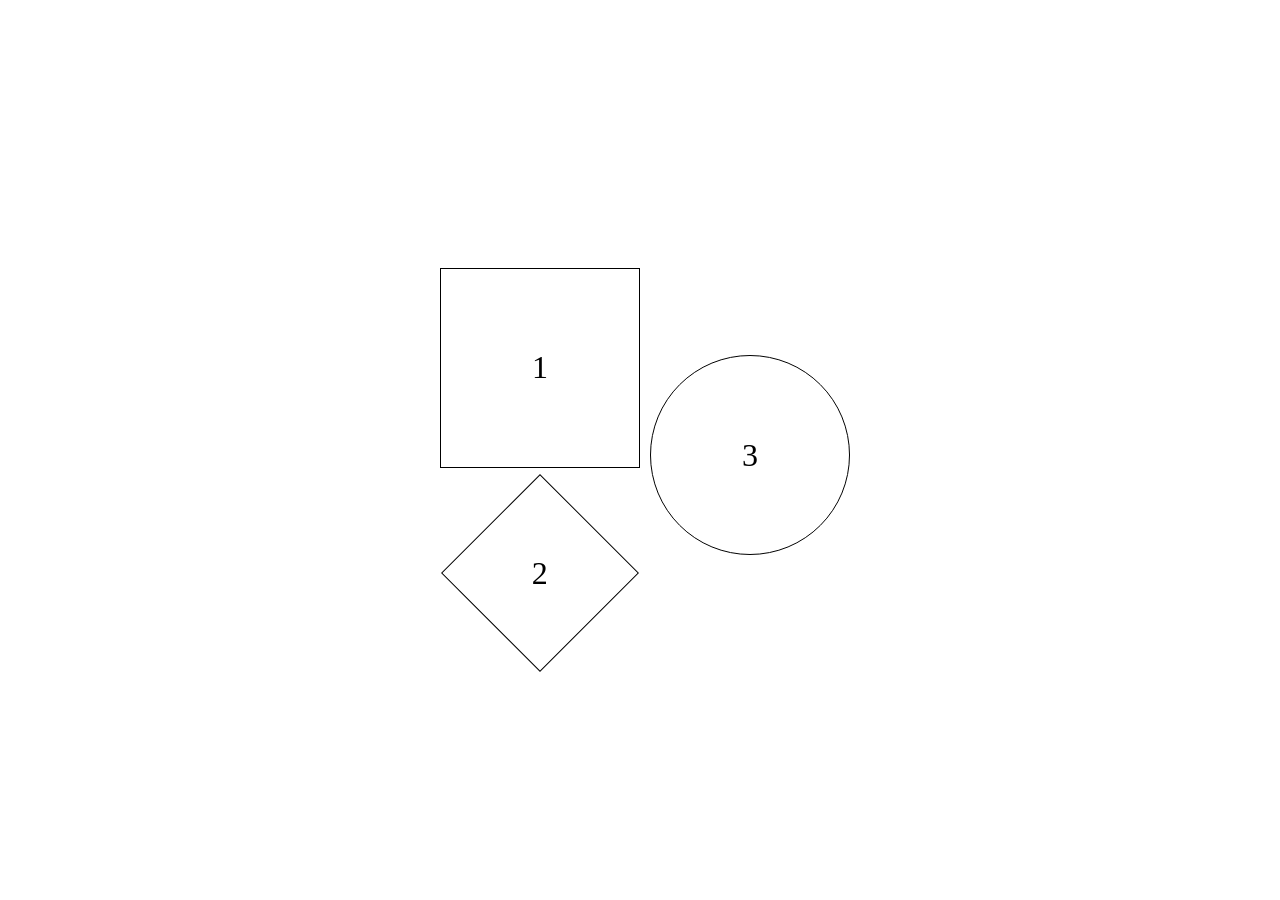
<file: SquaresHover/index.html>
<!DOCTYPE html>
<html lang="en">
<head>
    <meta charset="UTF-8">
    <meta name="viewport" content="width=device-width, initial-scale=1.0">
    <title>Shapes Game</title>
    <link rel="stylesheet" href="style.CSS">
</head>
<body>
    <div id="main">
        <div id="box">
           <div id="square" class="shape"><h1>1</h1></div>
           <div id="diamond" class="shape"><h1>2</h1></div>
        </div>
           <div id="circle" class="shape"><h1>3</h1></div>    
    </div>
</body>
</html>
</file>
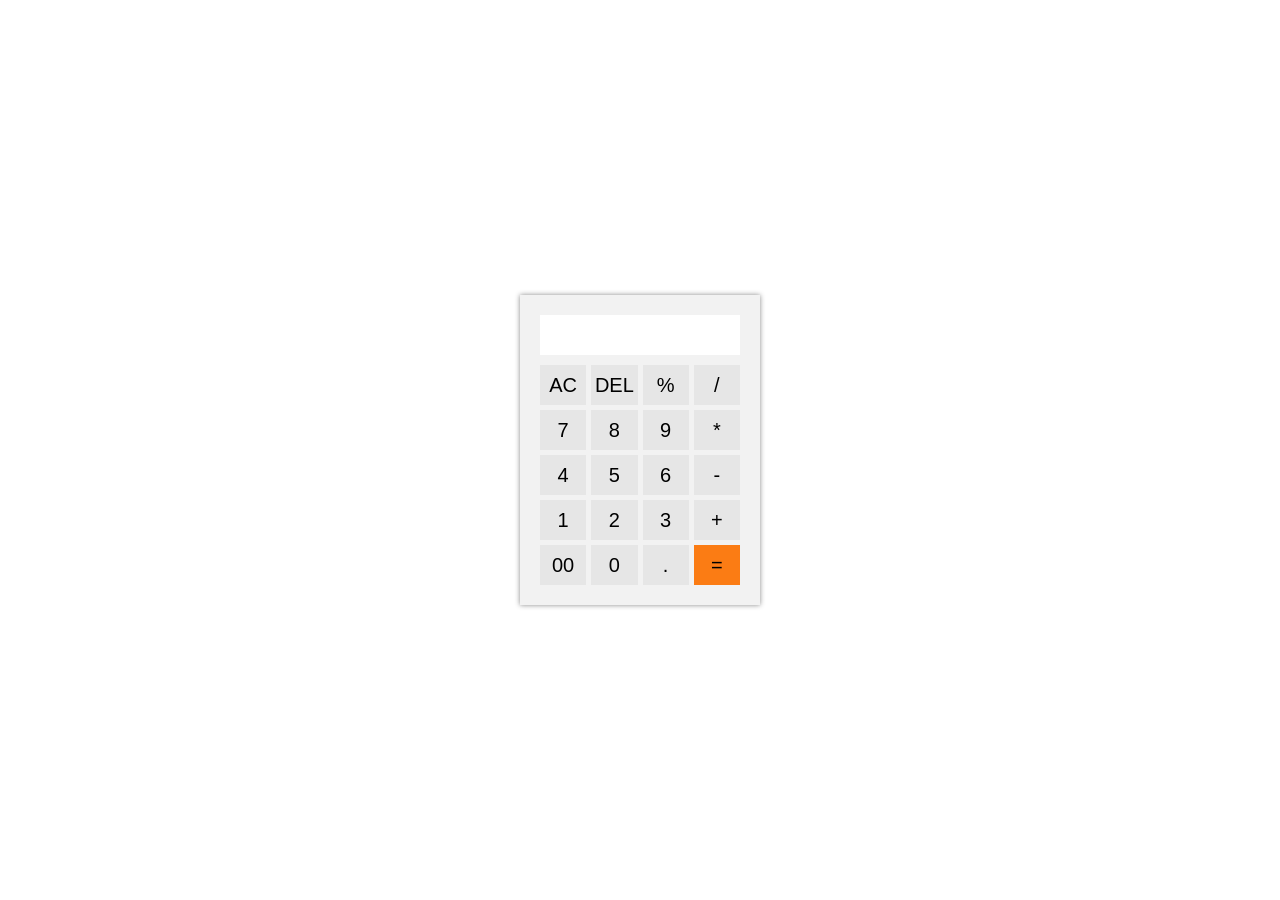
<file: calculator.html>
<!DOCTYPE html>
<html lang="en">
<head>
    <meta charset="UTF-8">
    <meta name="viewport" content="width=device-width, initial-scale=1.0">
    <title>Document</title>
</head>
<style>
    *{
        margin: 0;
        padding: 0;
        box-sizing: border-box;
    }
    body{
        width: 100%;
        height: 100vh;
        display: grid;
        place-items: center;
    }
    .calculator{
        margin: auto;
        padding: 20px;
        background-color: #f2f2f2;
        box-shadow: 0px 0px 5px #888888;
        width: 240px;
    }
    .display{
        margin-bottom: 10px;
    }
    input[type="text"]{
        width: 100%;
        height: 40px;
        font-size: 20px;
        text-align:right;
        padding-right: 5px;
        border: none;
        background-color: #fff;
    }
    .button{
        display: grid;
        grid-template-columns: repeat(4,1fr);
        grid-gap: 5px;
    }
    button{
        height:40px;
        font-size: 20px;
        background-color: #e6e6e6;
        border:none;
        cursor: pointer;
    }
    button:hover{
        background-color: #d9d9d9;
    }
    .eg{
        background-color: #fb7c14;
    }
    .eg:hover{
        background-color: #fb7c14;
    }
</style>
<body>
    <div class="calculator">
        <div class="display" disabled>
            <input type="text" id="result">
        </div>
        <div class="button">
            <button onclick="clearResult()">AC</button>
            <button onclick="deleteResult()">DEL</button>
            <button onclick="insertValue('%')">%</button>
            <button onclick="insertValue('/')">/</button>
            <button onclick="insertValue('7')">7</button>
            <button onclick="insertValue('8')">8</button>
            <button onclick="insertValue('9')">9</button>
            <button onclick="insertValue('*')">*</button>
            <button onclick="insertValue('4')">4</button>
            <button onclick="insertValue('5')">5</button>
            <button onclick="insertValue('6')">6</button>
            <button onclick="insertValue('-')">-</button>
            <button onclick="insertValue('1')">1</button>
            <button onclick="insertValue('2')">2</button>
            <button onclick="insertValue('3')">3</button>
            <button onclick="insertValue('+')">+</button>
            <button onclick="insertValue('00')">00</button>
            <button onclick="insertValue('0')">0</button>
            <button onclick="insertValue('.')">.</button>
            <button class="eg" onclick="calculate()">=</button>
        </div>
    </div>
    <script>
          let Result=document.getElementById('result');
          function insertValue(value){
            Result.value +=value;
          }

          function clearResult(){
            Result.value='';
          }

          function deleteResult(){
            Result.value = result.value.slice(0,-1);
          }

          function calculate(){
            try{
                Result.value = eval(Result.value);
            }
            catch(error){
                Result.value = "error";
        }
    }
    </script>
</body>
</html>
</file>
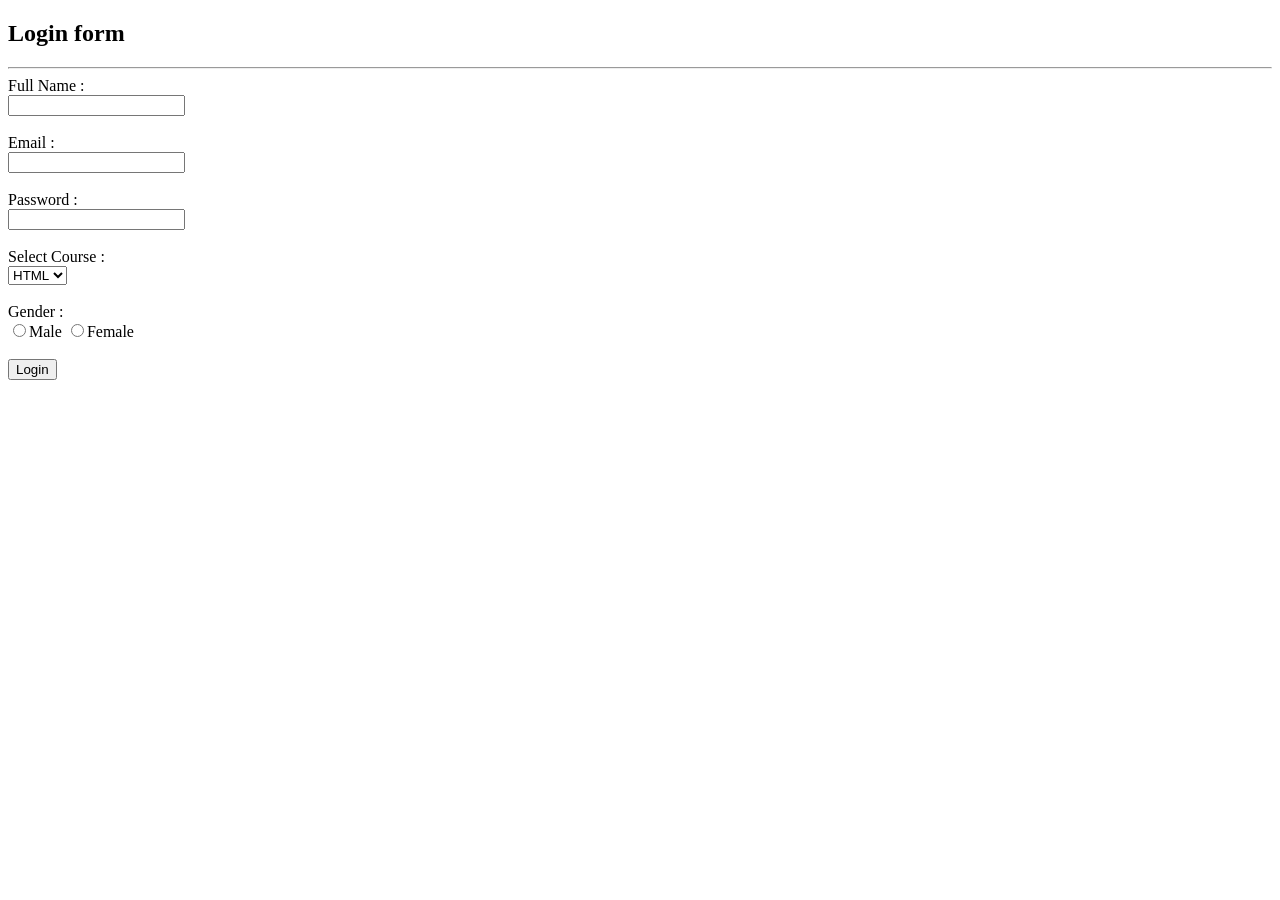
<file: HTML/login.html>
<!DOCTYPE html>
<html lang="en">
<head>
    <meta charset="UTF-8">
    <meta name="viewport" content="width=device-width, initial-scale=1.0">
    <title>Login Page</title>
</head>
<body>
    <h2>Login form</h2>
    <hr>

    <form>
       <label>Full Name : </label><br> 
       <input type="text>"><br><br>

       <label>Email : </label><br>
       <input type="email"><br><br>

       <label>Password : </label><br>
       <input type="Password"><br><br>

       <label>Select Course : </label><br>
       <select>
        <option>HTML</option>
        <option>CSS</option>
        <option>JAVA</option>
       </select><br><br>

       <label>Gender : </label><br>
       <input type="radio" name="gender">Male
       <input type="radio" name="gender">Female<br><br>

       <button type="submit">Login</button>
    </form>
</body>
</html>
</file>
<file: SquaresHover/style.CSS>
*{
    margin: 0%;
    padding: 0%;
    box-sizing: border-box;
}
html,body{
    width: 100%;
    height: 100%;
}
#main{
    height: 100%;
    width: 100%;
    display: flex;
    align-items: center;
    justify-content: center;
    font-family: 'Gill Sans';
    
}
h1{
    font-weight: normal;
}

.shape{
    margin-left: 10px;
    margin-top: 10px;
    height: 200px;
    width: 200px;
    border: 1px solid black;
    align-items: center;
    justify-content: center;
    display: flex;
}
#square:hover{
    background-color: red;
}
#circle{
    border-radius: 50%;
}
#circle:hover{
    background-color: green;
}
#diamond{
    rotate: 45deg;
    margin-top: 35px;
    height: 140px;
    width: 140px;
    translate: 30px;
}
#diamond h1{
    rotate: -45deg;
}
#diamond:hover{
    background-color: blue;
}
</file>
